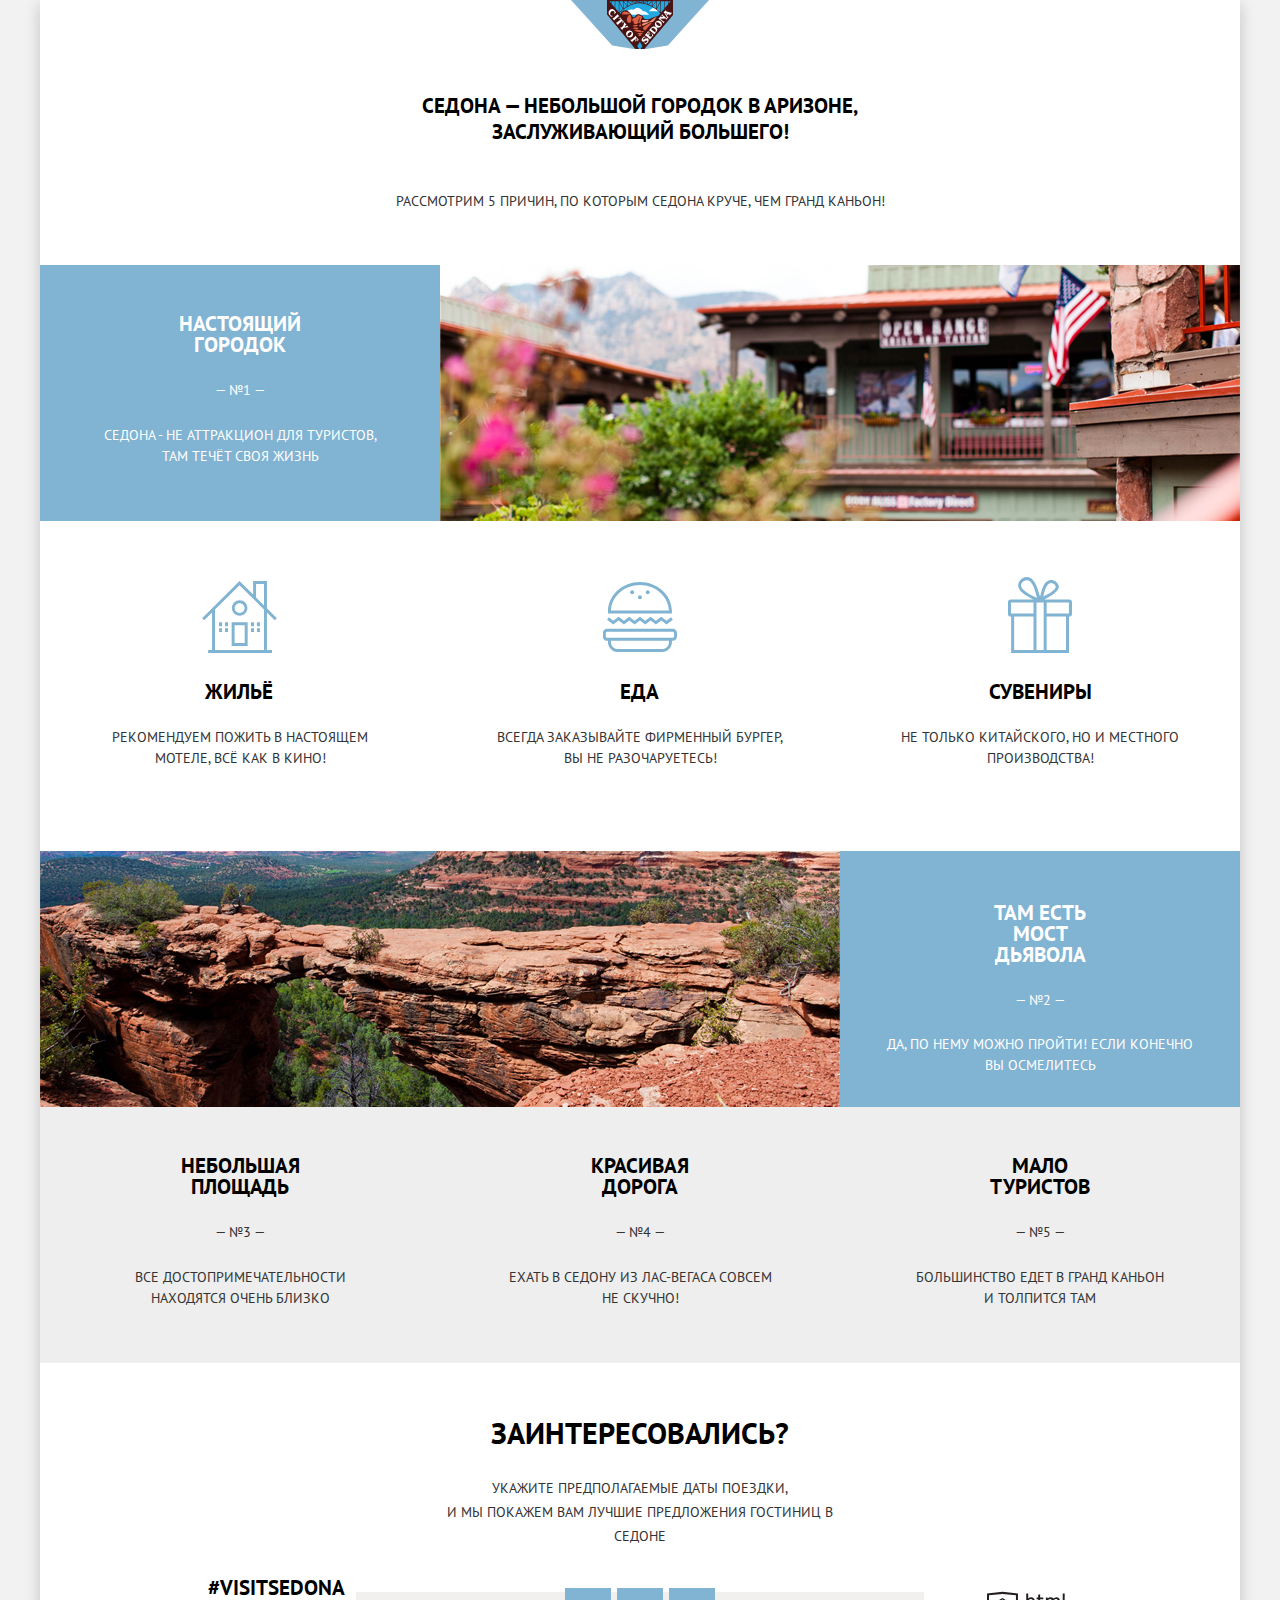
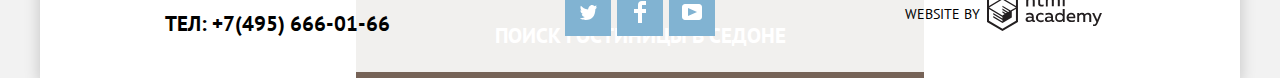
<file: index.html>
<!DOCTYPE html>
<html class="page" lang="ru">
  <head>
    <meta charset="utf-8" />
    <title>Sedona</title>
    <link
      href="https://fonts.googleapis.com/css2?family=PT+Sans:wght@400;700&display=swap"
      rel="stylesheet"
    />
    <link rel="stylesheet" href="css/normalize.css" />
    <link rel="stylesheet" href="css/style.css" />
  </head>
  <body class="page-body">
    <!-- Header -->
    <header class="main-header">
      <nav class="main-navigation">
        <ul class="site-navigation">
          <li>
            <a href="#" aria-label="Переход в раздел">ИНФОРМАЦИЯ</a>
          </li>
          <li>
            <a href="#" aria-label="Переход в раздел">ФОТО И ВИДЕО</a>
          </li>
          <li>
            <a href="#" aria-label="Переход в раздел">КАРТА ШТАТА</a>
          </li>
          <li>
            <a href="hotels.html" aria-label="Переход в раздел>">ГОСТИНИЦЫ</a>
          </li>
        </ul>
        <a class="main-header-logo" href="index.html" aria-label="Переход"
          >На главную страницу<img
            src="img/logo-sedona.svg"
            width="138"
            height="70"
            alt="Logo City of Sedona"
        /></a>
      </nav>
    </header>
    <!-- Main -->
    <main>
      <h1 class="visually-hidden">Sedona</h1>
      <section class="main-caption">
        <h2>Седона — небольшой городок в Аризоне, заслуживающий большего!</h2>
        <p>Рассмотрим 5 причин, по которым Седона круче, чем гранд каньон!</p>
      </section>
      <section class="first-description">
        <div class="first-side-description">
          <h3>НАСТОЯЩИЙ ГОРОДОК</h3>
          <span>— №1 —</span>
          <p>Седона - не аттракцион для туристов, там течёт своя жизнь</p>
        </div>
        <div>
          <img
            src="img/image1.jpg"
            width="800"
            height="256"
            alt="Изображение фасада дома с кустарниками во дворе"
          />
        </div>
      </section>
      <ul class="benefits-list">
        <li class="benefits-item">
          <h4 class="stay">Жильё</h4>
          <p class="pstay">
            Рекомендуем пожить в настоящем мотеле, всё как в кино!
          </p>
        </li>
        <li class="benefits-item">
          <h4 class="eat">Еда</h4>
          <p class="peat">
            Всегда заказывайте фирменный бургер, вы не разочаруетесь!
          </p>
        </li>
        <li class="benefits-item">
          <h4 class="merch">Сувениры</h4>
          <p class="pmerch">
            Не только китайского, но и местного производства!
          </p>
        </li>
      </ul>
      <section class="second-description">
        <div>
          <img
            src="img/image2.jpg"
            width="800"
            height="256"
            alt="Изображение скал и долины"
          />
        </div>
        <div class="second-side-description">
          <h3>Там есть Мост дьявола</h3>
          <span>— №2 —</span>
          <p>Да, по нему можно пройти! Если конечно вы осмелитесь</p>
        </div>
      </section>
      <section class="main-description">
        <div class="main-description-item">
          <h3>Небольшая площадь</h3>
          <span>— №3 —</span>
          <p>все достопримечательности находятся очень близко</p>
        </div>
        <div class="main-description-item">
          <h3>Красивая дорога</h3>
          <span>— №4 —</span>
          <p>ехать в седону из лас-вегаса совсем не скучно!</p>
        </div>
        <div class="main-description-item">
          <h3>Мало туристов</h3>
          <span>— №5 —</span>
          <p class="item-p">большинство едет в гранд каньон и толпится там</p>
        </div>
      </section>
      <section class="targetmap">
        <h2 class="visually-hidden">Раздел с поиском гостиницы</h2>
        <section class="target">
          <h2 class="visually-hidden">Раздел с вопросом</h2>
          <p class="question">Заинтересовались?</p>
          <p>
            Укажите предполагаемые даты поездки,<br />
            и мы покажем вам лучшие предложения гостиниц в седоне
          </p>
          <section class="search">
            <h2 class="visually-hidden">Раздел с формой поиска</h2>
            <button class="search-caption">ПОИСК ГОСТИНИЦЫ В СЕДОНЕ</button>
            <div class="search-body search-body-hide">
              <form
                class="search-form"
                action="https://echo.htmlacademy.ru"
                method="post"
              >
                <p>
                  <label class="label-date-in" for="label-date-in"
                    >Дата заезда:
                    <input
                      class="search-date-in"
                      type="text"
                      name="date-in"
                      id="label-date-in"
                      placeholder="24 апреля 2017"
                      required
                    /><a href="" class="calendar-link-in" aria-label="Кнопка"
                      >открыть календарь заезда<svg
                        xmlns="http://www.w3.org/2000/svg"
                        width="21"
                        height="22"
                        viewBox="0 0 21 22"
                      >
                        <path
                          d="M19.251 2.025h-2.845V.648c0-.381-.294-.689-.656-.689-.363 0-.656.308-.656.689v1.377h-3.938V.648c0-.381-.294-.689-.655-.689-.363 0-.657.308-.657.689v1.377H5.906V.648c0-.381-.294-.689-.656-.689-.363 0-.657.308-.657.689v1.377H1.75C.784 2.025 0 2.847 0 3.862v16.302C0 21.179.784 22 1.75 22h17.501c.966 0 1.749-.821 1.749-1.836V3.862c0-1.015-.783-1.837-1.749-1.837zm.437 18.139a.448.448 0 0 1-.437.459H1.75a.45.45 0 0 1-.438-.459V3.862a.45.45 0 0 1 .438-.459h2.844v1.378c0 .381.294.689.657.689.362 0 .656-.308.656-.689V3.403h3.938v1.378c0 .381.294.689.657.689.361 0 .655-.308.655-.689V3.403h3.938v1.378c0 .381.293.689.656.689.362 0 .656-.308.656-.689V3.403h2.845c.241 0 .437.206.437.459v16.302z"
                          fill="#A9A9A9"
                        />
                        <path
                          d="M4.594 8.225h2.625v2.066H4.594zM4.594 11.668h2.625v2.067H4.594zM4.594 15.112h2.625v2.066H4.594zM9.188 15.112h2.625v2.066H9.188zM9.188 11.668h2.625v2.067H9.188zM9.188 8.225h2.625v2.066H9.188zM13.781 15.112h2.625v2.066h-2.625zM13.781 11.668h2.625v2.067h-2.625zM13.781 8.225h2.625v2.066h-2.625z"
                          fill="#A9A9A9"
                        /></svg
                    ></a>
                  </label>
                </p>
                <p>
                  <label class="label-date-out" for="label-date-out"
                    >Дата выезда:
                    <input
                      class="search-date-out"
                      type="text"
                      name="date-out"
                      id="label-date-out"
                      placeholder="4 июля 2017"
                      required /><a
                      href=""
                      class="calendar-link-out"
                      aria-label="Кнопка"
                      >открыть календарь выезда<svg
                        xmlns="http://www.w3.org/2000/svg"
                        width="21"
                        height="22"
                        viewBox="0 0 21 22"
                      >
                        <path
                          d="M19.251 2.025h-2.845V.648c0-.381-.294-.689-.656-.689-.363 0-.656.308-.656.689v1.377h-3.938V.648c0-.381-.294-.689-.655-.689-.363 0-.657.308-.657.689v1.377H5.906V.648c0-.381-.294-.689-.656-.689-.363 0-.657.308-.657.689v1.377H1.75C.784 2.025 0 2.847 0 3.862v16.302C0 21.179.784 22 1.75 22h17.501c.966 0 1.749-.821 1.749-1.836V3.862c0-1.015-.783-1.837-1.749-1.837zm.437 18.139a.448.448 0 0 1-.437.459H1.75a.45.45 0 0 1-.438-.459V3.862a.45.45 0 0 1 .438-.459h2.844v1.378c0 .381.294.689.657.689.362 0 .656-.308.656-.689V3.403h3.938v1.378c0 .381.294.689.657.689.361 0 .655-.308.655-.689V3.403h3.938v1.378c0 .381.293.689.656.689.362 0 .656-.308.656-.689V3.403h2.845c.241 0 .437.206.437.459v16.302z"
                          fill="#A9A9A9"
                        />
                        <path
                          d="M4.594 8.225h2.625v2.066H4.594zM4.594 11.668h2.625v2.067H4.594zM4.594 15.112h2.625v2.066H4.594zM9.188 15.112h2.625v2.066H9.188zM9.188 11.668h2.625v2.067H9.188zM9.188 8.225h2.625v2.066H9.188zM13.781 15.112h2.625v2.066h-2.625zM13.781 11.668h2.625v2.067h-2.625zM13.781 8.225h2.625v2.066h-2.625z"
                          fill="#A9A9A9"
                        /></svg></a
                  ></label>
                </p>
                <button class="label-button adults-minus" aria-label="Кнопка">
                  Взрослые минус<svg
                    class="svg-minus"
                    width="12"
                    height="3"
                    viewBox="0 0 12 3"
                    fill="none"
                    xmlns="http://www.w3.org/2000/svg"
                  >
                    <rect width="12" height="3" fill="#A9A9A9" />
                  </svg>
                </button>
                <button class="label-button adults-plus" aria-label="Кнопка">
                  Взрослые плюс
                  <svg
                    class="svg-plus"
                    width="11"
                    height="11"
                    viewBox="0 0 11 11"
                    fill="none"
                    xmlns="http://www.w3.org/2000/svg"
                  >
                    <path
                      fill-rule="evenodd"
                      clip-rule="evenodd"
                      d="M4.23086 6.76932V11H6.76932V6.76932H11V4.23086H6.76932V0H4.23085V4.23086H0V6.76932H4.23086Z"
                      fill="#A9A9A9"
                    />
                  </svg>
                </button>
                <p class="search-adults-children">
                  <label class="label-adults">
                    Взрослые:

                    <input
                      class="label-adults--number"
                      type="number"
                      name="adults"
                      min="1"
                      value="2"
                    />
                  </label>
                  <label class="label-children"
                    >Дети:
                    <input
                      class="label-children--number"
                      type="number"
                      name="children"
                      min="0"
                      value="0"
                    />
                  </label>
                </p>
                <button class="label-button children-minus" aria-label="Кнопка">
                  Дети плюс
                  <svg
                    class="svg-minus"
                    width="12"
                    height="3"
                    viewBox="0 0 12 3"
                    fill="none"
                    xmlns="http://www.w3.org/2000/svg"
                  >
                    <rect width="12" height="3" fill="#A9A9A9" />
                  </svg>
                </button>
                <button class="label-button children-plus" aria-label="Кнопка">
                  Дети плюс
                  <svg
                    class="svg-plus"
                    width="11"
                    height="11"
                    viewBox="0 0 11 11"
                    fill="none"
                    xmlns="http://www.w3.org/2000/svg"
                  >
                    <path
                      fill-rule="evenodd"
                      clip-rule="evenodd"
                      d="M4.23086 6.76932V11H6.76932V6.76932H11V4.23086H6.76932V0H4.23085V4.23086H0V6.76932H4.23086Z"
                      fill="#A9A9A9"
                    />
                  </svg>
                </button>
                <button class="button" type="submit" aria-label="Кнопка">
                  Найти
                </button>
              </form>
            </div>
          </section>
        </section>
        <section class="map">
          <h2 class="visually-hidden">Раздел с картой</h2>
        </section>
      </section>
    </main>
    <!-- Footer -->
    <footer class="main-footer">
      <div class="main-footer-left">
        <a class="visit" href="#" aria-label="Переход">#visitSEDONA</a>
        <p>
          ТЕЛ:
          <a href="tel:+74956660166" aria-label="Телефон для связи"
            >+7(495) 666-01-66</a
          >
        </p>
      </div>
      <div class="footer-social">
        <a class="footer-social-item soc-icon-tw" href="#">Twitter</a
        ><a class="footer-social-item soc-icon-fb" href="#">FaceBook</a
        ><a class="footer-social-item soc-icon-yt" href="#">YouTube</a>
      </div>
      <div class="main-footer-right">
        <span>Website by</span
        ><a
          class="logohtml"
          href="https://htmlacademy.ru/intensive/htmlcss"
          aria-label="Переход на страницу "
          >HTML Academy intensive htmlcss<svg
            width="115"
            height="41"
            id="Layer_1"
            data-name="Layer 1"
            xmlns="http://www.w3.org/2000/svg"
            viewBox="0 0 108.08 36.85"
          >
            <title>logo-htmlacademy-small1</title>
            <path
              d="M44.61,26.88a2,2,0,0,0,.55-0.1v1.33a3.25,3.25,0,0,1-1.18.21,1.67,1.67,0,0,1-1.67-1,4.84,4.84,0,0,1-3.14,1.08c-1.51,0-2.91-.83-2.91-2.55,0-2.13,2-2.79,3.71-2.79a11.08,11.08,0,0,1,2.17.25v-0.3c0-1-.76-1.77-2.19-1.77a7.42,7.42,0,0,0-3,.64v-1.7a10.21,10.21,0,0,1,3.19-.55c2.36,0,3.81,1.12,3.81,3.65v3a0.54,0.54,0,0,0,.49.59h0.17Zm-6.44-1.13A1.35,1.35,0,0,0,39.63,27h0.11a3.39,3.39,0,0,0,2.41-1V24.58a9.72,9.72,0,0,0-1.81-.21c-1,0-2.16.33-2.16,1.38h0Zm12.36-6.11a5,5,0,0,1,2.57.64V22a4.08,4.08,0,0,0-2.3-.7,2.75,2.75,0,1,0,0,5.49,5,5,0,0,0,2.43-.64v1.71a6.27,6.27,0,0,1-2.76.57A4.21,4.21,0,0,1,46,24.51q0-.21,0-0.41a4.32,4.32,0,0,1,4.18-4.46h0.38Zm12.17,7.24a2,2,0,0,0,.55-0.1v1.33a3.25,3.25,0,0,1-1.18.21,1.67,1.67,0,0,1-1.67-1,4.84,4.84,0,0,1-3.14,1.08c-1.51,0-2.91-.83-2.91-2.55,0-2.13,2-2.79,3.71-2.79a11.08,11.08,0,0,1,2.17.25v-0.3c0-1-.76-1.77-2.19-1.77a7.42,7.42,0,0,0-3,.64v-1.7a10.21,10.21,0,0,1,3.19-.55c2.36,0,3.81,1.12,3.81,3.65v3a0.54,0.54,0,0,0,.49.59h0.17Zm-6.44-1.13A1.35,1.35,0,0,0,57.73,27h0.11a3.39,3.39,0,0,0,2.41-1V24.58a9.72,9.72,0,0,0-1.81-.21c-1.06,0-2.16.33-2.16,1.38h0ZM73,16V28.2H71.35V26.88a3.88,3.88,0,0,1-3.19,1.54,4.4,4.4,0,0,1,0-8.78,3.81,3.81,0,0,1,3,1.3V16H73Zm-4.53,5.22a2.76,2.76,0,1,0,0,5.52A2.86,2.86,0,0,0,71.15,25V23A2.91,2.91,0,0,0,68.49,21.27ZM79,19.64c3.31,0,4.46,2.68,3.92,5.09H76.7c0.21,1.5,1.67,2.11,3.19,2.11a6.11,6.11,0,0,0,2.64-.59v1.6a7.14,7.14,0,0,1-3,.57C77,28.42,74.78,27,74.78,24a4.18,4.18,0,0,1,4-4.39H79Zm0.09,1.54a2.28,2.28,0,0,0-2.44,2.1v0.06H81.3A2,2,0,0,0,79.13,21.18Zm5.73,7V19.87h1.65v1a3.81,3.81,0,0,1,2.78-1.27A2.86,2.86,0,0,1,91.89,21a4.12,4.12,0,0,1,2.91-1.33A3.06,3.06,0,0,1,98,23V28.2h-1.9V23.05a1.59,1.59,0,0,0-1.42-1.75H94.42a2.8,2.8,0,0,0-2.07,1.12V28.2h-1.9V23.05A1.59,1.59,0,0,0,89,21.31H88.8a3,3,0,0,0-2.21,1.29v5.63H84.86Zm21.31-8.33h1.9l-3.91,9.46c-0.9,2.17-2.09,2.86-3.35,2.86a4.76,4.76,0,0,1-1.1-.14V30.46a2.86,2.86,0,0,0,.85.12c0.9,0,1.58-.64,2.07-1.9l0.17-.42-4-8.4h2l2.86,6.29ZM38.73,1.46V6.22a3.81,3.81,0,0,1,2.7-1.14,3.25,3.25,0,0,1,3.44,3.4v5.15H43V8.72a1.81,1.81,0,0,0-1.61-2h-0.3a2.93,2.93,0,0,0-2.32,1.39v5.52h-1.9V1.46h1.9ZM49.94,2.31v3h3V6.91h-3v3.81c0,1.1.5,1.46,1.58,1.46a4.49,4.49,0,0,0,1.69-.33v1.6A6.8,6.8,0,0,1,51,13.8a2.55,2.55,0,0,1-2.86-2.74V6.89H46.58V5.26h1.5V2.74Zm5.4,11.31V5.28H57v1A3.81,3.81,0,0,1,59.77,5a2.86,2.86,0,0,1,2.6,1.33A4.12,4.12,0,0,1,65.28,5,3.06,3.06,0,0,1,68.44,8.4v5.21h-1.9V8.46a1.59,1.59,0,0,0-1.42-1.75H64.89a2.8,2.8,0,0,0-2.07,1.12v5.78h-1.9V8.46A1.59,1.59,0,0,0,59.5,6.71H59.27A3,3,0,0,0,57.06,8v5.63H55.34ZM71.17,1.45H73V13.6H71.17V1.45ZM14.71,0H14.55L0,1.54V28.21l14.55,8.66,14.55-8.66V1.54Zm12.5,27.1L14.55,34.64,1.9,27.12V16.18l12.59,7.5V25L5.86,19.9v1.31l8.68,5.21v1.39L5.87,22.65V24l8.68,5.21,8.75-5.24V18.31L27.2,16V27.12Zm0-12.53-3.48,2-1.6,1L14.51,13v1.31L21,18.23H21l-0.14.09-1,.54-5.37-3.2V17l4.24,2.52-1,.67-3.2-1.9v1.31l2.1,1.24L14.5,22.1,2,14.65,14.51,7.11Zm0-1.32L14.49,5.76,1.91,13.25v-10L14.56,1.92,27.21,3.25v10h0Z"
              transform="translate(0 -0.02)"
              fill="#231f20"
            /></svg
        ></a>
      </div>
    </footer>
    <script src="js/script.js"></script>
  </body>
</html>
</file>
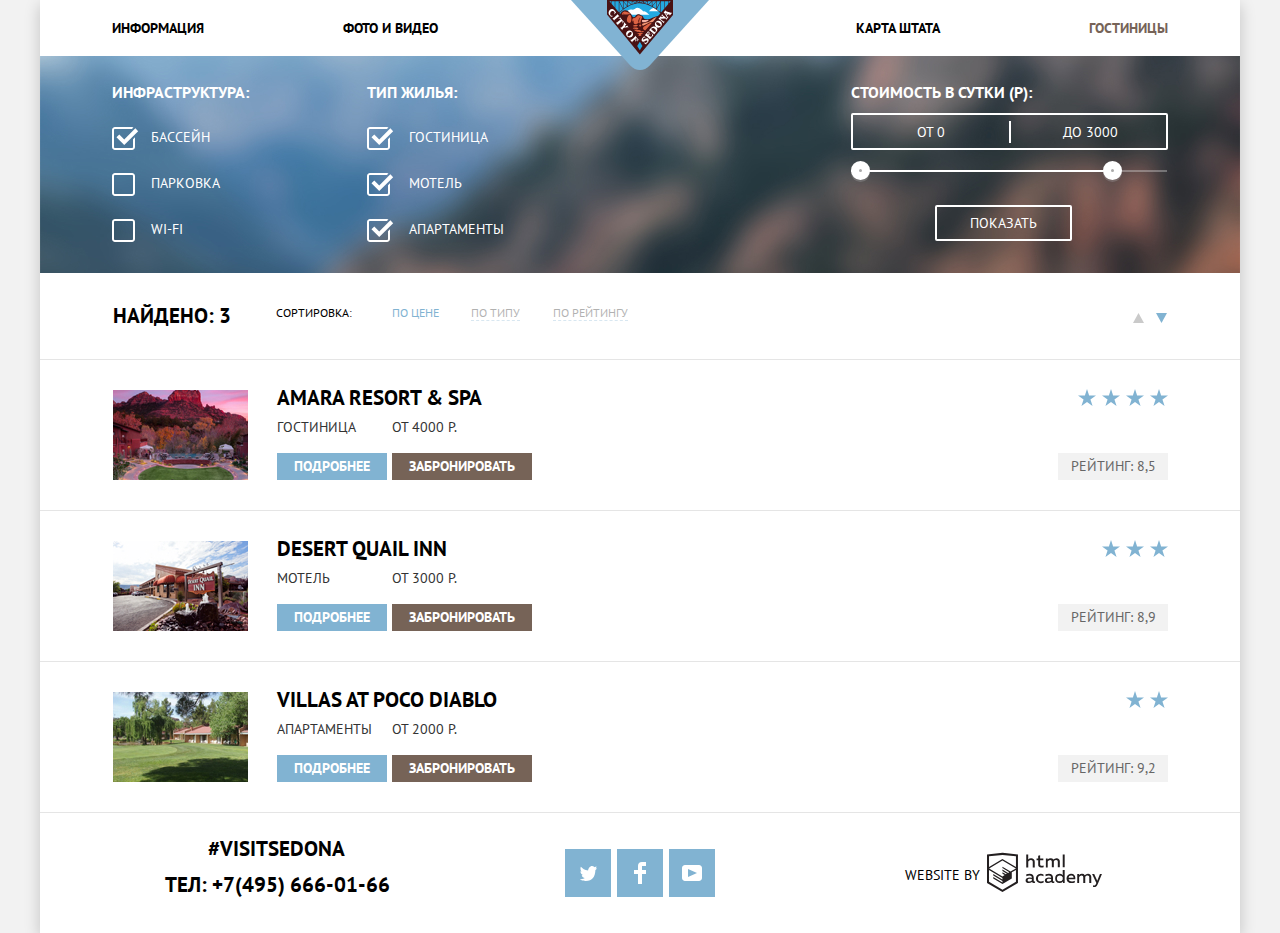
<file: hotels.html>
<!DOCTYPE html>
<html class="page" lang="ru">
  <head>
    <meta charset="UTF-8" />
    <meta name="viewport" content="width=device-width, initial-scale=1.0" />
    <title>Гостиницы</title>
    <link
      href="https://fonts.googleapis.com/css2?family=PT+Sans:wght@400;700&display=swap"
      rel="stylesheet"
    />
    <link rel="stylesheet" href="css/normalize.css" />
    <link rel="stylesheet" href="css/minstyle.css" />
  </head>
  <body class="page-body">
    <!-- Header -->
    <header class="main-header">
      <nav class="main-navigation">
        <ul class="site-navigation">
          <li>
            <a href="#" aria-label="Переход в раздел">ИНФОРМАЦИЯ</a>
          </li>
          <li>
            <a href="#" aria-label="Переход в раздел">ФОТО И ВИДЕО</a>
          </li>
          <li>
            <a href="#" aria-label="Переход в раздел">КАРТА ШТАТА</a>
          </li>
          <li>
            <a class="active" href="hotels.html" aria-label="Переход в раздел>"
              >ГОСТИНИЦЫ</a
            >
          </li>
        </ul>
        <a class="main-header-logo" href="index.html" aria-label="Переход"
          >На главную страницу<img
            src="img/logo-sedona.svg"
            width="138"
            height="70"
            alt="Logo City of Sedona"
        /></a>
      </nav>
    </header>
    <!-- Main -->
    <main>
      <section class="filters">
        <h2 class="visually-hidden">Раздел с поиском гостиницы</h2>
        <form class="filter" action="https://echo.htmlacademy.ru" method="get">
          <fieldset>
            <legend>Инфраструктура:</legend>
            <p>
              <label class="check"
                ><input
                  class="filter-input-checkbox visually-hidden"
                  type="checkbox"
                  name="pool"
                  checked
                /><span class="check__box"></span>бассейн</label
              >
            </p>
            <p>
              <label class="check"
                ><input
                  class="filter-input-checkbox visually-hidden"
                  type="checkbox"
                  name="parking"
                /><span class="check__box"></span>парковка</label
              >
            </p>

            <p>
              <label class="check"
                ><input
                  class="filter-input-checkbox visually-hidden"
                  type="checkbox"
                  name="wifi"
                /><span class="check__box"></span>wi-fi</label
              >
            </p>
          </fieldset>
          <fieldset>
            <legend>Тип жилья:</legend>
            <p>
              <label class="check-house-type"
                ><input
                  class="filter-input-checkbox visually-hidden"
                  type="checkbox"
                  name="hotel"
                  checked
                /><span class="check__box check__box-ml"></span>гостиница</label
              >
            </p>

            <p>
              <label class="check-house-type"
                ><input
                  class="filter-input-checkbox visually-hidden"
                  type="checkbox"
                  name="motel"
                  checked
                /><span class="check__box check__box-ml"></span>мотель</label
              >
            </p>

            <p>
              <label class="check-house-type"
                ><input
                  class="filter-input-checkbox visually-hidden"
                  type="checkbox"
                  name="apartment"
                  checked
                /><span class="check__box check__box-ml"></span
                >апартаменты</label
              >
            </p>
          </fieldset>
          <fieldset>
            <legend class="priceperday">Стоимость в сутки (Р):</legend>
            <div class="priceperday-inputbox">
              <span>от</span>
              <label for="label-startprice"></label>
              <input
                id="label-startprice"
                type="number"
                name="startprice"
                aria-label="Поле ввода начальной цены"
                placeholder="от"
                value="0"
              />
              <span>до</span>
              <label for="label-endprice"></label>
              <input
                id="label-endprice"
                type="number"
                name="endprice"
                aria-label="Поле ввода конечной цены"
                placeholder="до"
                value="3000"
              />
            </div>
            <div class="range-filter">
              <div class="range-controls">
                <div class="scale">
                  <div class="bar"></div>
                </div>
                <div class="toggle toggle-min" tabindex="0"></div>
                <div class="toggle toggle-max" tabindex="0"></div>
              </div>
            </div>
            <button
              class="filter-button"
              type="submit"
              aria-label="Кнопка результат поиска"
            >
              Показать
            </button>
          </fieldset>
        </form>
      </section>
      <section class="filters-caption">
        <h2>НАЙДЕНО: 3</h2>
        <ul>
          <li class="filter-caption-title">Сортировка:</li>
          <li class="filters-caption-price">
            <a class="filters-active" href="#" aria-label="Изменить сортировку"
              >По цене</a
            >
          </li>
          <li class="filters-caption-type">
            <a href="#" aria-label="Изменить сортировку">По типу</a>
          </li>
          <li class="filters-caption-rating">
            <a href="#" aria-label="Изменить сортировку">По рейтингу</a>
          </li>
        </ul>
        <!-- Кнопки сортировки вверх/вниз -->
        <div>
          <a class="icon-up" href="#"
            >Изменить сортировку сверху вниз<svg
              xmlns="http://www.w3.org/2000/svg"
              width="11"
              height="10"
              viewBox="0 0 11 10"
            >
              <path fill="#231F20" d="M5.5 0L0 10h11z" /></svg
          ></a>
          <a class="icon-down" href="#"
            ><svg
              xmlns="http://www.w3.org/2000/svg"
              width="11"
              height="10"
              viewBox="0 0 11 10"
            >
              <path
                class="filter-icon-active"
                fill="#231F20"
                d="M5.5 10L0 0h11"
              /></svg
            >Изменить сортировку снизу вверх</a
          >
        </div>
      </section>
      <section class="filters-result">
        <h2 class="visually-hidden">Гостиница первая</h2>
        <img
          src="img/layer22.jpg"
          width="135"
          height="90"
          alt="Amara Resort and Spa"
        />
        <div class="filter-result-content">
          <a href="#" class="hotel-name">Amara Resort & Spa</a>
          <p>Гостиница</p>
          <p>От 4000 Р.</p>
          <a class="button-more" href="#" aria-label="Кнопка">Подробнее</a>
          <a class="button-reserve" href="#" aria-label="Кнопка"
            >Забронировать</a
          >
        </div>

        <!-- Блок со звездами и рейтингом -->
        <div class="hotel-stars">
          <span class="stars"
            ><img src="img/star.svg" width="18" height="17" alt="Звезда" /><img
              src="img/star.svg"
              width="18"
              height="17"
              alt="Звезда" /><img
              src="img/star.svg"
              width="18"
              height="17"
              alt="Звезда" /><img
              src="img/star.svg"
              width="18"
              height="17"
              alt="Звезда"
          /></span>
          <span class="hotel-rating">Рейтинг: 8,5</span>
        </div>
      </section>
      <section class="filters-result">
        <h2 class="visually-hidden">Гостиница вторая</h2>
        <img
          src="img/layer11.jpg"
          width="135"
          height="90"
          alt="Desert Quail Inn"
        />
        <div class="filter-result-content">
          <a href="#" class="hotel-name">Desert Quail Inn</a>
          <p>Мотель</p>
          <p>От 3000 Р.</p>
          <a class="button-more" href="#" aria-label="Кнопка">Подробнее</a>
          <a class="button-reserve" href="#" aria-label="Кнопка"
            >Забронировать</a
          >
        </div>

        <!-- Блок со звездами и рейтингом -->
        <div class="hotel-stars">
          <span class="stars"
            ><img src="img/star.svg" width="18" height="17" alt="Звезда" /><img
              src="img/star.svg"
              width="18"
              height="17"
              alt="Звезда" /><img
              src="img/star.svg"
              width="18"
              height="17"
              alt="Звезда"
          /></span>
          <span class="hotel-rating">Рейтинг: 8,9</span>
        </div>
      </section>
      <section class="filters-result">
        <h2 class="visually-hidden">Гостиница третья</h2>
        <img
          src="img/rectangle33.jpg"
          width="135"
          height="90"
          alt="Villas at Poco Diablo"
        />
        <div class="filter-result-content">
          <a href="#" class="hotel-name">Villas at Poco Diablo</a>
          <p>Апартаменты</p>
          <p>От 2000 Р.</p>
          <a class="button-more" href="#" aria-label="Кнопка">Подробнее</a>
          <a class="button-reserve" href="#" aria-label="Кнопка"
            >Забронировать</a
          >
        </div>

        <!-- Блок со звездами и рейтингом -->
        <div class="hotel-stars">
          <span class="stars"
            ><img src="img/star.svg" width="18" height="17" alt="Звезда" /><img
              src="img/star.svg"
              width="18"
              height="17"
              alt="Звезда"
          /></span>
          <span class="hotel-rating">Рейтинг: 9,2</span>
        </div>
      </section>
    </main>
    <!-- Footer -->
    <footer class="main-footer main-footer--mt0">
      <div class="main-footer-left">
        <a class="visit" href="#" aria-label="Переход">#visitSEDONA</a>
        <p>
          ТЕЛ:
          <a href="tel:+74956660166" aria-label="Телефон для связи"
            >+7(495) 666-01-66</a
          >
        </p>
      </div>
      <div class="footer-social">
        <a class="footer-social-item soc-icon-tw" href="#">Twitter</a
        ><a class="footer-social-item soc-icon-fb" href="#">FaceBook</a
        ><a class="footer-social-item soc-icon-yt" href="#">YouTube</a>
      </div>
      <div class="main-footer-right">
        <span>Website by</span
        ><a
          class="logohtml"
          href="https://htmlacademy.ru/intensive/htmlcss"
          aria-label="Переход на страницу "
          >HTML Academy intensive htmlcss<svg
            width="115"
            height="41"
            id="Layer_1"
            data-name="Layer 1"
            xmlns="http://www.w3.org/2000/svg"
            viewBox="0 0 108.08 36.85"
          >
            <title>logo-htmlacademy-small1</title>
            <path
              d="M44.61,26.88a2,2,0,0,0,.55-0.1v1.33a3.25,3.25,0,0,1-1.18.21,1.67,1.67,0,0,1-1.67-1,4.84,4.84,0,0,1-3.14,1.08c-1.51,0-2.91-.83-2.91-2.55,0-2.13,2-2.79,3.71-2.79a11.08,11.08,0,0,1,2.17.25v-0.3c0-1-.76-1.77-2.19-1.77a7.42,7.42,0,0,0-3,.64v-1.7a10.21,10.21,0,0,1,3.19-.55c2.36,0,3.81,1.12,3.81,3.65v3a0.54,0.54,0,0,0,.49.59h0.17Zm-6.44-1.13A1.35,1.35,0,0,0,39.63,27h0.11a3.39,3.39,0,0,0,2.41-1V24.58a9.72,9.72,0,0,0-1.81-.21c-1,0-2.16.33-2.16,1.38h0Zm12.36-6.11a5,5,0,0,1,2.57.64V22a4.08,4.08,0,0,0-2.3-.7,2.75,2.75,0,1,0,0,5.49,5,5,0,0,0,2.43-.64v1.71a6.27,6.27,0,0,1-2.76.57A4.21,4.21,0,0,1,46,24.51q0-.21,0-0.41a4.32,4.32,0,0,1,4.18-4.46h0.38Zm12.17,7.24a2,2,0,0,0,.55-0.1v1.33a3.25,3.25,0,0,1-1.18.21,1.67,1.67,0,0,1-1.67-1,4.84,4.84,0,0,1-3.14,1.08c-1.51,0-2.91-.83-2.91-2.55,0-2.13,2-2.79,3.71-2.79a11.08,11.08,0,0,1,2.17.25v-0.3c0-1-.76-1.77-2.19-1.77a7.42,7.42,0,0,0-3,.64v-1.7a10.21,10.21,0,0,1,3.19-.55c2.36,0,3.81,1.12,3.81,3.65v3a0.54,0.54,0,0,0,.49.59h0.17Zm-6.44-1.13A1.35,1.35,0,0,0,57.73,27h0.11a3.39,3.39,0,0,0,2.41-1V24.58a9.72,9.72,0,0,0-1.81-.21c-1.06,0-2.16.33-2.16,1.38h0ZM73,16V28.2H71.35V26.88a3.88,3.88,0,0,1-3.19,1.54,4.4,4.4,0,0,1,0-8.78,3.81,3.81,0,0,1,3,1.3V16H73Zm-4.53,5.22a2.76,2.76,0,1,0,0,5.52A2.86,2.86,0,0,0,71.15,25V23A2.91,2.91,0,0,0,68.49,21.27ZM79,19.64c3.31,0,4.46,2.68,3.92,5.09H76.7c0.21,1.5,1.67,2.11,3.19,2.11a6.11,6.11,0,0,0,2.64-.59v1.6a7.14,7.14,0,0,1-3,.57C77,28.42,74.78,27,74.78,24a4.18,4.18,0,0,1,4-4.39H79Zm0.09,1.54a2.28,2.28,0,0,0-2.44,2.1v0.06H81.3A2,2,0,0,0,79.13,21.18Zm5.73,7V19.87h1.65v1a3.81,3.81,0,0,1,2.78-1.27A2.86,2.86,0,0,1,91.89,21a4.12,4.12,0,0,1,2.91-1.33A3.06,3.06,0,0,1,98,23V28.2h-1.9V23.05a1.59,1.59,0,0,0-1.42-1.75H94.42a2.8,2.8,0,0,0-2.07,1.12V28.2h-1.9V23.05A1.59,1.59,0,0,0,89,21.31H88.8a3,3,0,0,0-2.21,1.29v5.63H84.86Zm21.31-8.33h1.9l-3.91,9.46c-0.9,2.17-2.09,2.86-3.35,2.86a4.76,4.76,0,0,1-1.1-.14V30.46a2.86,2.86,0,0,0,.85.12c0.9,0,1.58-.64,2.07-1.9l0.17-.42-4-8.4h2l2.86,6.29ZM38.73,1.46V6.22a3.81,3.81,0,0,1,2.7-1.14,3.25,3.25,0,0,1,3.44,3.4v5.15H43V8.72a1.81,1.81,0,0,0-1.61-2h-0.3a2.93,2.93,0,0,0-2.32,1.39v5.52h-1.9V1.46h1.9ZM49.94,2.31v3h3V6.91h-3v3.81c0,1.1.5,1.46,1.58,1.46a4.49,4.49,0,0,0,1.69-.33v1.6A6.8,6.8,0,0,1,51,13.8a2.55,2.55,0,0,1-2.86-2.74V6.89H46.58V5.26h1.5V2.74Zm5.4,11.31V5.28H57v1A3.81,3.81,0,0,1,59.77,5a2.86,2.86,0,0,1,2.6,1.33A4.12,4.12,0,0,1,65.28,5,3.06,3.06,0,0,1,68.44,8.4v5.21h-1.9V8.46a1.59,1.59,0,0,0-1.42-1.75H64.89a2.8,2.8,0,0,0-2.07,1.12v5.78h-1.9V8.46A1.59,1.59,0,0,0,59.5,6.71H59.27A3,3,0,0,0,57.06,8v5.63H55.34ZM71.17,1.45H73V13.6H71.17V1.45ZM14.71,0H14.55L0,1.54V28.21l14.55,8.66,14.55-8.66V1.54Zm12.5,27.1L14.55,34.64,1.9,27.12V16.18l12.59,7.5V25L5.86,19.9v1.31l8.68,5.21v1.39L5.87,22.65V24l8.68,5.21,8.75-5.24V18.31L27.2,16V27.12Zm0-12.53-3.48,2-1.6,1L14.51,13v1.31L21,18.23H21l-0.14.09-1,.54-5.37-3.2V17l4.24,2.52-1,.67-3.2-1.9v1.31l2.1,1.24L14.5,22.1,2,14.65,14.51,7.11Zm0-1.32L14.49,5.76,1.91,13.25v-10L14.56,1.92,27.21,3.25v10h0Z"
              transform="translate(0 -0.02)"
              fill="#231f20"
            /></svg
        ></a>
      </div>
    </footer>
  </body>
</html>
</file>
<file: css/style.css>
:root {
  --basic-white: #ffffff;
  --basic-black: #000000;
  --basic-grey: #eeeeee;
  --basic-darkgrey: #333333;
  --basic-blue: #81b3d2;
  --basic-brown: #766357;
  --basic-bggrey: #f2f2f2;
  --basic-othergrey: #e5e5e5;
  --basic-otherbrown: #666666;
  --basic-greybgsite: #888888;

  --special-filter: #cacaca;
  --special-blue: #669ec0;
  --special-otherblue: #5496bd;
  --special-brown: #604e43;
  --special-otherbrown: #503e33;
  --input-hover: #ebebeb;
  --toogle-grey: #ababab;
  --toogle-boxshadow: rgba(171, 171, 171, 0.3);
  --scale-whiteopacity: rgba(255, 255, 255, 0.3);
  --footer-bg: rgba(255, 255, 255, 0.9);
}

*,
*::before,
*::after {
  box-sizing: border-box;
}

body {
  max-width: 1200px;
  margin: 0 auto;
  padding: 0;
  font-family: "PT Sans", "Arial", sans-serif;
  font-size: 14px;
  line-height: 21px;
  font-weight: normal;
  color: var(--basic-black);
  text-transform: uppercase;
  background-color: var(--greybgsite);
}

a {
  text-decoration: none;
}

img {
  max-width: 100%;
  height: auto;
}

/* Grid */

.page {
  height: 100%;
  background-color: var(--basic-bggrey);
}

.page-body {
  min-height: 100%;
  display: grid;
  grid-template-rows: min-content 1fr min-content;
  align-content: start;
  box-shadow: 0px 5px 15px rgba(0, 1, 1, 0.2);
  background-color: var(--basic-white);
}

.visually-hidden {
  position: absolute;
  width: 1px;
  height: 1px;
  margin: -1px;
  border: 0;
  padding: 0;
  clip: rect(0 0 0 0);
  overflow: hidden;
}

/* Index */

/* Header */

.main-header {
  padding: 0 72px;
  min-height: 56px;
  position: relative;
}

.main-navigation {
  font-weight: bold;
  line-height: 26px;
}

.site-navigation {
  list-style-type: none;
  display: flex;
  justify-content: space-between;
  padding: 0;
  margin: 15px 0;
}

.site-navigation li:first-child {
  min-width: 126px;
}

.site-navigation li:nth-child(2) {
  min-width: 198px;
  margin-right: 200px;
  text-align: right;
}

.site-navigation li:nth-child(3) {
  min-width: 199px;
  margin-left: 200px;
  padding-left: 16px;
}

.site-navigation li:last-child {
  min-width: 127px;
  text-align: right;
}

.site-navigation .active {
  color: var(--basic-brown);
}

.site-navigation a {
  color: var(--basic-black);
}

.site-navigation a:hover {
  color: var(--basic-blue);
}

.site-navigation a:focus {
  color: var(--basic-black);
  opacity: 0.3;
}

.main-header-logo {
  font-size: 0;
  position: absolute;
  top: 0;
  left: 531px;
  z-index: 2;
}

/* Main */

/* Hero */

.page-main::after {
  content: "";
  background-image: url(../img/backgroundphoto.jpg);
  height: 509px;
  width: 1200px;
  display: inline-block;
  vertical-align: inherit;
  position: absolute;
  top: 0;
  position: absolute;
  top: 56px;
}

.page-main::before {
  content: " ";
  background-image: url(../img/welcome.png);
  background-position: center 76px;
  background-repeat: no-repeat;
  height: 509px;
  width: 1200px;
  display: inline-block;
  vertical-align: inherit;
  z-index: 3;
  position: relative;
}

.main-caption {
  background-image: url(../img/group11.png);
  background-position: top;
  background-repeat: no-repeat;
  background-size: cover;
  min-height: 272px;
  margin-top: -63px;
  position: relative;
  z-index: 4;
}

.main-caption h2 {
  font-weight: bold;
  text-align: center;
  font-size: 21px;
  line-height: 26px;
  margin: 0 auto;
  padding-top: 100px;
  padding-bottom: 29px;
  width: 470px;
}

.main-caption p {
  line-height: 26px;
  text-align: center;
  color: var(--basic-darkgrey);
}

.first-description {
  display: grid;
  grid-template-columns: auto 800px;
  grid-template-rows: 256px;
}

.first-side-description,
.second-side-description {
  background-color: var(--basic-blue);
  text-align: center;
}

.first-side-description h3 {
  color: var(--basic-white);
  font-weight: bold;
  font-size: 21px;
  margin: 0 auto;
  padding: 0;
  margin-top: 48px;
  width: 122px;
}

.first-side-description span {
  color: var(--basic-white);
  margin: 0 auto;
  padding: 0;
  text-align: center;
  margin-top: 25px;
  display: block;
}

.first-side-description p {
  color: var(--basic-white);
  margin: 0 auto;
  padding: 0;
  text-align: center;
  width: 298px;
  margin-top: 24px;
}

.benefits-list {
  list-style-type: none;
  display: flex;
  flex-wrap: wrap;
  margin: 0;
  padding: 0;
  margin-top: 59px;
  margin-bottom: 82px;
}

.benefits-list li:first-child::before {
  content: " ";
  background-image: url(../img/icon-1.svg);
  width: 75px;
  height: 72px;
  display: inline-block;
  vertical-align: inherit;
  position: relative;
  top: 1px;
  left: -1px;
}

.benefits-list li:nth-child(2)::before {
  content: " ";
  background-image: url(../img/icon-3.svg);
  width: 74px;
  height: 70px;
  display: inline-block;
  vertical-align: inherit;
  position: relative;
  top: 2px;
}

.benefits-list li:last-child::before {
  content: " ";
  background-image: url(../img/icon-2.svg);
  background-size: cover;
  width: 64px;
  height: 76px;
  display: inline-block;
  vertical-align: inherit;
  position: relative;
  top: -3px;
}

.benefits-item {
  text-align: center;
  position: relative;
}

.benefits-list li:first-child {
  width: 400px;
}

.benefits-list li:nth-child(2) {
  width: 400px;
}

.benefits-list li:last-child {
  width: 400px;
}

.benefits-item h4 {
  font-weight: bold;
  font-size: 21px;
}

.stay {
  margin: 23px 0;
  margin-right: 2px;
}

.eat {
  margin: 25px 0;
  margin-right: 1px;
}

.merch {
  margin: 19px 0;
  margin-left: 1px;
}

.benefits-item p {
  color: var(--basic-darkgrey);
}

.pstay {
  padding-top: 2px;
  width: 260px;
  margin: 0 auto;
}

.peat {
  margin: 0 auto;
  width: 300px;
}

.pmerch {
  margin: 0 auto;
  width: 300px;
  padding-top: 6px;
}

.second-description {
  display: grid;
  grid-template-columns: 800px auto;
  grid-template-rows: 256px;
}

.second-side-description h3 {
  color: var(--basic-white);
  font-weight: bold;
  font-size: 21px;
  margin: 0 auto;
  padding: 0;
  margin-top: 51px;
  width: 149.5px;
}

.second-side-description span {
  color: var(--basic-white);
  margin: 0 auto;
  padding: 0;
  text-align: center;
  margin-top: 25px;
  display: block;
}

.second-side-description p {
  color: var(--basic-white);
  margin: 0 auto;
  padding: 0;
  text-align: center;
  width: 309px;
  margin-top: 23px;
}

.main-description {
  background-color: var(--basic-grey);
  text-align: center;
  display: flex;
  padding-top: 48px;
  padding-bottom: 54px;
  flex-wrap: wrap;
}

.main-description-item h3 {
  font-weight: bold;
  font-size: 21px;
  margin: 0 auto;
  width: 149.5px;
}

.main-description-item span {
  color: var(--basic-darkgrey);
  text-align: center;
  margin-top: 25px;
  display: block;
}

.main-description-item p {
  color: var(--basic-darkgrey);
  margin: 0 auto;
  text-align: center;
  margin-top: 24px;
  width: 270px;
}

.main-description-item .item-p {
  width: 259px;
}

.main-description div:first-child {
  width: 400px;
}

.main-description div:nth-child(2) {
  width: 400px;
}

.main-description div:last-child {
  width: 400px;
}

.target {
  min-height: 291px;
  width: 435px;
  margin: 0 auto;
  text-align: center;
}

.target .question {
  font-weight: bold;
  font-size: 30px;
  line-height: 24px;
  margin: 0;
  padding-top: 58px;
  padding-bottom: 31px;
}

.target p:nth-child(3) {
  line-height: 24px;
  color: var(--basic-darkgrey);
  margin: 0;
}

.newmap {
  border: none;
}

/* Search */

.targetmap {
  position: relative;
}

.search {
  width: 568px;

  position: relative;
  margin-left: -67px;
  margin-top: 44px;
}

.search-caption {
  background-color: var(--basic-brown);
  font-weight: bold;
  font-size: 21px;
  line-height: 26px;
  color: var(--basic-white);
  margin: 0;
  min-height: 86px;
  min-width: 568px;
  padding-left: 8px;
  padding-top: 2px;
  border: none;
  cursor: pointer;
}

.search-caption:hover {
  background-color: var(--special-brown);
}

.search-caption:active {
  background-color: var(--special-otherbrown);
  color: var(--scale-whiteopacity);
}

.search-body {
  box-shadow: 0px 7px 15px rgba(0, 1, 1, 0.15);
  font-weight: bold;
  line-height: 26px;
  padding: 55px;
  background-color: var(--basic-white);
  width: 568px;
  height: 395px;
  position: absolute;
}

.search-body-show {
  display: block;
  animation: bounce 0.6s;
}

.search-body-hide {
  display: none;
}

.search-error {
  animation: shake 0.6s;
}

@keyframes bounce {
  0% {
    transform: translateY(-100px);
  }

  70% {
    transform: translateY(30px);
  }

  90% {
    transform: translateY(-10px);
  }

  100% {
    transform: translateY(0);
  }
}

@keyframes shake {
  0%,
  100% {
    transform: translateX(0);
  }

  10%,
  30%,
  50%,
  70%,
  90% {
    transform: translateX(-10px);
  }

  20%,
  40%,
  60%,
  80% {
    transform: translateX(10px);
  }
}

.search-body p {
  margin: 0;
  margin-bottom: 29px;
  position: relative;
}

.search-form input[type="text"] {
  font-weight: bold;
  line-height: 26px;
  text-transform: uppercase;
  border: none;
  background-color: var(--basic-bggrey);
  height: 38px;
  padding: 0px 13px 1px;
  padding-right: 39px;
  width: 346px;
}

.search-form input[type="text"]::placeholder {
  color: var(--basic-black);
}

.search-form input[type="text"]:hover {
  background-color: var(--input-hover);
}

.search-form input[type="text"]:focus {
  background-color: var(--basic-white);
  outline: 2px solid var(--basic-othergrey);
}

.label-date-out input {
  margin-left: 16px;
}

.label-date-in input {
  margin-left: 20px;
}

.search-form p:nth-child(3) {
  display: grid;
  grid-template-columns: 1fr 1fr;
}

.search-form input[type="number"] {
  text-align: center;
  font-weight: bold;
  line-height: 26px;
  text-transform: uppercase;
  border: none;
  background-color: var(--basic-bggrey);
  height: 38px;
  padding: 0;
  width: 34px;
  padding-left: 12px;
}

.search-form {
  position: relative;
}

.search-adults-children {
  text-align: start;
}

.label-children {
  margin-left: 90px;
  position: relative;
}

.label-adults {
  position: relative;
}

.label-adults--number {
  margin-left: 77px;
}

.label-children--number {
  margin-left: 64px;
}

.label-button {
  width: 40px;
  height: 38px;
  background-color: var(--basic-bggrey);
  font-size: 0;
  border: none;
  position: absolute;
}

.adults-minus {
  left: 112px;
  z-index: 1;
}

.adults-plus {
  left: 186px;
  z-index: 1;
}

.children-minus {
  right: 128px;
  right: 73px;
  top: 134px;
}

.children-plus {
  right: 0px;
  top: 134px;
}

.svg-minus {
  position: absolute;
  top: 19px;
  left: 13px;
}

.svg-plus {
  position: absolute;
  top: 15px;
  left: 15px;
}

.adults-plus:hover path,
.children-plus:hover path,
.adults-minus:hover rect,
.children-minus:hover rect,
.adults-plus:focus path,
.children-plus:focus path,
.adults-minus:focus rect,
.children-minus:focus rect {
  fill: var(--basic-black);
}

.adults-plus:active path,
.children-plus:active path,
.adults-minus:active rect,
.children-minus:active rect {
  fill: var(--basic-blue);
}

.calendar-link-in,
.calendar-link-out {
  font-size: 0;
  height: 22px;
  position: absolute;
  top: 8px;
  right: 9px;
}

.calendar-link-in:hover path,
.calendar-link-in:focus path,
.calendar-link-out:hover path,
.calendar-link-out:focus path {
  fill: var(--basic-black);
}

.calendar-link-in:active path,
.calendar-link-out:active path {
  fill: var(--basic-blue);
}

.button {
  font-weight: bold;
  font-size: 21px;
  line-height: 26px;
  color: var(--basic-white);
  background-color: var(--basic-blue);
  border: none;
  text-transform: uppercase;
  height: 58px;
  width: 100%;
  padding: 0;
  margin-top: 26px;
}

.button:hover {
  background-color: var(--special-blue);
}

.button:active {
  background-color: var(--special-otherblue);
  color: var(--scale-whiteopacity);
}

/* Footer */

.main-footer {
  background-color: var(--footer-bg);
  display: grid;
  grid-template-columns: 1fr 1fr 1fr;
  height: 120px;
  margin-top: -126px;
  z-index: 1;
}

.main-footer-left {
  font-weight: bold;
  font-size: 21px;
  line-height: 26px;
  width: 251px;
  margin-left: 125px;
  padding-top: 23px;
}

.main-footer-left p {
  margin: 10px 0;
}

.main-footer-left a {
  color: var(--basic-black);
}

.visit {
  padding-left: 43px;
}

.main-footer-left a:hover {
  color: var(--special-blue);
}

.main-footer-left a:active {
  color: var(--basic-black);
  opacity: 0.3;
}

.footer-social {
  justify-self: center;
  padding-top: 36px;
  display: grid;
  grid-template-columns: 1fr 1fr 1fr;
  grid-template-rows: min-content;
  column-gap: 6px;
}

.footer-social-item {
  background-color: var(--basic-blue);
  background-position: center;
  background-repeat: no-repeat;
  font-size: 0;
  display: inline-block;
  vertical-align: inherit;
  width: 46px;
  height: 48px;
}

.footer-social-item:hover {
  background-color: var(--special-blue);
}

.footer-social-item:active {
  background-color: var(--special-otherblue);
}

.soc-icon-fb {
  background-image: url("data:image/svg+xml,%3Csvg xmlns='http://www.w3.org/2000/svg' width='12' height='22' viewBox='0 0 12 22'%3E%3Cpath fill='%23FFF' d='M12 4V0H8a4 4 0 0 0-4 4v4H0v4h4v10h4V12h4V8H8V4h4z'/%3E%3C/svg%3E");
}

.soc-icon-tw {
  background-image: url("data:image/svg+xml,%3Csvg xmlns='http://www.w3.org/2000/svg' xmlns:xlink='http://www.w3.org/1999/xlink' width='17' height='15' viewBox='0 0 17 15'%3E%3Cpath fill='%23FFF' d='M10.95.144c1.685-.496 2.984.27 3.577 1.179.673-.231 1.331-.481 2.011-.708a2.345 2.345 0 0 1-.857 1.768c.685.17 1.304-.491 1.304-.491-.169 1-1.006 1.788-1.563 2.024-.231 6.75-3.175 11.217-10.077 11.082h-.446c-.41 0-4.164-.46-4.898-1.887 2.271.196 3.893-.422 4.693-1.177-.96-.3-2.679-.477-2.979-2.95.349.106.564.228 1.19.119C1.705 8.247.374 7.53.448 5.33c.285.328 1.067.536 1.34.472C1.085 5.561-.182 2.442.894.85c1.818 1.854 3.735 3.606 7.152 3.773C8.254 2.33 9.183.793 10.95.144z'/%3E%3C/svg%3E%0A");
}

.soc-icon-yt {
  background-image: url("data:image/svg+xml,%3Csvg xmlns='http://www.w3.org/2000/svg' xmlns:xlink='http://www.w3.org/1999/xlink' width='20' height='16' viewBox='0 0 20 16'%3E%3Cpath fill='%23FFF' d='M17 0H3C1.35 0 0 1.35 0 3v10c0 1.65 1.35 3 3 3h14c1.65 0 3-1.35 3-3V3c0-1.65-1.35-3-3-3zM6.027 11.998V4.002L15.014 8l-8.987 3.998z'/%3E%3C/svg%3E%0A");
}

.main-footer-right {
  margin-right: 101px;
  display: flex;
  margin-left: 62px;
  margin-top: 39px;
}

.main-footer-right span {
  line-height: 26px;
  padding-top: 10px;
  padding-right: 7px;
  padding-left: 3px;
}

.main-footer-right a {
  font-size: 0;
  height: 41px;
}

.logohtml:hover path {
  fill: var(--basic-blue);
}

.logohtml:active path {
  opacity: 0.3;
}

.main-footer--mt0 {
  margin-top: 0;
}

/* Hotels */

/* Filters */

.filters {
  background-image: url(../img/background1.jpg);
  background-size: cover;
  background-repeat: no-repeat;
  background-color: var(--basic-brown);
  min-height: 217px;
  padding: 26px 72px 0;
}

.filter {
  display: grid;
  grid-template-columns: 255px 484px 1fr;
}

.filter fieldset {
  padding: 0;
  margin: 0;
  border: none;
}

.filter legend {
  font-weight: bold;
  font-size: 16px;
  color: var(--basic-white);
  padding-bottom: 24px;
}

.filter legend.priceperday {
  padding-bottom: 10px;
}

.filter p {
  padding: 0;
  margin: 0;
  padding-bottom: 25px;
}

.check {
  color: var(--basic-white);
  padding-left: 39px;
}

.check-house-type {
  color: var(--basic-white);
  padding-left: 42px;
}

.check__box {
  position: absolute;
  width: 27px;
  height: 23px;
  background-image: url("data:image/svg+xml,%3Csvg xmlns='http://www.w3.org/2000/svg' width='23' height='23' viewBox='0 0 23 23'%3E%3Cpath fill='%23FFFFFF' d='M20 2c.542 0 1 .458 1 1v17c0 .542-.458 1-1 1H3c-.542 0-1-.458-1-1V3c0-.542.458-1 1-1h17m0-2H3C1.35 0 0 1.35 0 3v17c0 1.65 1.35 3 3 3h17c1.65 0 3-1.35 3-3V3c0-1.65-1.35-3-3-3z'/%3E%3C/svg%3E%0A");
  background-repeat: no-repeat;
  margin-left: -39px;
}

.check__box.check__box-ml {
  margin-left: -42px;
}

.filter-input-checkbox:checked + .check__box {
  background-image: url("data:image/svg+xml,%3Csvg xmlns='http://www.w3.org/2000/svg' width='27' height='23' viewBox='0 0 27 23'%3E%3Cpath fill='%23FFFFFF' d='M7.285 7.486l-2.829 2.829 7.783 7.783L26.171 4.166l-2.828-2.829-11.104 11.102z'/%3E%3Cpath fill='%23FFFFFF' d='M21 20c0 .542-.458 1-1 1H3c-.542 0-1-.458-1-1V3c0-.542.458-1 1-1h16.908L21.493.415A2.96 2.96 0 0 0 20 0H3C1.35 0 0 1.35 0 3v17c0 1.65 1.35 3 3 3h17c1.65 0 3-1.35 3-3v-9.829l-2 2V20z'/%3E%3C/svg%3E%0A");
}

/* Стоимость в сутки */

.priceperday-inputbox input[type="number"] {
  color: var(--basic-white);
  text-transform: uppercase;
  border: none;
  background-color: transparent;
  height: 33px;
  padding: 0;
}

.priceperday-inputbox input:first-of-type {
  width: 69px;
}

.priceperday-inputbox input:last-of-type {
  width: 80px;
}

.priceperday-inputbox span:first-of-type {
  color: var(--basic-white);
  margin-left: 64px;
}

.priceperday-inputbox span:last-of-type {
  color: var(--basic-white);
  margin-left: 53px;
}

.priceperday-inputbox {
  border: 2px solid var(--basic-white);
  border-radius: 2px;
  background-image: url(../img/input-line.svg);
  background-repeat: no-repeat;
  background-position: center center;
}

/* Range-filter */

.range-controls {
  position: relative;
}

.range-filter {
  width: 316px;
  margin-top: 20px;
}

.range-controls .scale {
  height: 2px;
  background: var(--scale-whiteopacity);
}

.range-controls .bar {
  width: 83%;
  height: 2px;
  background: var(--basic-white);
}

.range-controls .toggle {
  position: absolute;
  top: -9px;
  left: 0;
  width: 19px;
  height: 19px;
  padding: 0;
  border: 8px solid var(--basic-white);
  background-color: var(--toogle-grey);
  border-radius: 50%;
  box-shadow: 0 2px 0 0 var(--toogle-boxshadow);
  cursor: pointer;
}

.range-controls .toggle.toggle-min:hover,
.range-controls .toggle.toggle-max:hover {
  width: 23px;
  height: 23px;
  border: 10px solid var(--basic-white);
}

.range-controls .toggle-min {
  left: 0px;
}

.range-controls .toggle-max {
  left: 252px;
}

.filter-button {
  border: 2px solid var(--basic-white);
  border-radius: 2px;
  background-color: transparent;
  text-transform: uppercase;
  color: var(--basic-white);
  width: 137px;
  height: 36px;
  display: block;
  margin-top: 33px;
  margin-left: 84px;
  cursor: pointer;
}

.filter-button:hover {
  background-color: var(--basic-white);
  color: var(--basic-black);
}

/* Filters-caption */

.filters-caption {
  border-bottom: 1px solid var(--basic-othergrey);
  min-height: 87px;
  padding: 30px 73px 30px;
  display: grid;
  grid-template-columns: 135px 1fr 1fr;
}

.filters-caption h2 {
  font-weight: bold;
  font-size: 21px;
  line-height: 26px;
  margin: 0;
  padding: 0;
}

.filters-caption ul {
  list-style-type: none;
  font-size: 12px;
  line-height: 18px;
  margin: 0;
  padding: 0;
  padding-left: 28px;
  padding-top: 1px;
}

.filters-caption a {
  color: var(--basic-black);
}

.filters-caption-price .filters-active {
  color: var(--basic-blue);
}

.filters-caption-type a,
.filters-caption-rating a {
  border-bottom: 1px dashed var(--basic-blue);
  opacity: 0.3;
}

.filters-caption-rating a:hover,
.filters-caption-type a:hover {
  color: var(--basic-blue);
}

.filters-caption-rating a:active,
.filters-caption-type a:active {
  color: var(--basic-black);
  opacity: 1;
}

.filters-caption-price,
.filters-caption-rating,
.filters-caption-type,
.filter-caption-title {
  display: inline-block;
  vertical-align: inherit;
}

.filter-caption-title {
  padding-right: 37px;
}

.filters-caption-price {
  padding-right: 29px;
}

.filters-caption-type {
  padding-right: 30px;
}

.icon-up,
.icon-down {
  font-size: 0;
}

.icon-up {
  position: absolute;
  right: 23px;
  top: 10px;
}

.icon-down {
  position: absolute;
  right: 0px;
  top: 10px;
}

.icon-up path {
  fill: var(--special-filter);
}

.filter-icon-active {
  fill: var(--basic-blue);
}

.icon-up path:hover {
  fill: var(--basic-black);
}

.icon-up path:active {
  fill: var(--basic-blue);
}

.filters-caption div {
  justify-self: end;
  position: relative;
}

/* Filters result */

.filters-result {
  border-bottom: 1px solid var(--basic-othergrey);
  padding: 30px 72px 30px;
  display: grid;
  grid-template-columns: 165px 1fr 1fr;
}

.filter-result-content {
  display: grid;
  grid-template-columns: min-content min-content;
  grid-template-rows: 1fr min-content min-content;
  column-gap: 5px;
}

.filters-result a.hotel-name {
  font-weight: bold;
  font-size: 21px;
  line-height: 26px;
  color: var(--basic-black);
  grid-column: 1 / -1;
  margin-top: -5px;
  width: fit-content;
  height: min-content;
}

.filters-result a.hotel-name:hover {
  color: var(--basic-blue);
}

.filters-result a.hotel-name:active {
  color: var(--basic-black);
  opacity: 0.3;
}

.filters-result img {
  margin-left: 1px;
}

.filters-result p {
  color: var(--basic-darkgrey);
  padding: 0;
  margin: 0;
  padding-bottom: 15px;
  width: fit-content;
}

.button-more {
  color: var(--basic-white);
  font-weight: bold;
  background-color: var(--basic-blue);
  padding: 3px 17px;
  width: fit-content;
}

.button-reserve {
  color: var(--basic-white);
  font-weight: bold;
  background-color: var(--basic-brown);
  padding: 3px 17px;
  width: fit-content;
}

.button-more:hover {
  background-color: var(--special-blue);
}

.button-more:active {
  background-color: var(--special-otherblue);
  color: var(--scale-whiteopacity);
}

.button-reserve:hover {
  background-color: var(--special-brown);
}

.button-reserve:active {
  background-color: var(--special-otherbrown);
  color: var(--scale-whiteopacity);
}

.hotel-rating {
  background-color: var(--basic-bggrey);
  color: var(--basic-otherbrown);
  width: 110px;
  height: 27px;
  text-align: center;
  padding-top: 3px;
  align-self: end;
}

.hotel-stars {
  justify-self: end;
  display: grid;
}

.stars {
  justify-self: end;
  margin-top: -1px;
}

.stars img {
  margin-left: 6px;
}
</file>
<file: css/minstyle.css>
@keyframes bounce{0%{transform:translateY(-100px)}70%{transform:translateY(30px)}90%{transform:translateY(-10px)}to{transform:translateY(0)}}@keyframes shake{0%,to{transform:translateX(0)}10%,30%,50%,70%,90%{transform:translateX(-10px)}20%,40%,60%,80%{transform:translateX(10px)}}:root{--basic-white: #ffffff;--basic-black: #000000;--basic-grey: #eeeeee;--basic-darkgrey: #333333;--basic-blue: #81b3d2;--basic-brown: #766357;--basic-bggrey: #f2f2f2;--basic-othergrey: #e5e5e5;--basic-otherbrown: #666666;--basic-greybgsite: #888888;--special-filter: #cacaca;--special-blue: #669ec0;--special-otherblue: #5496bd;--special-brown: #604e43;--special-otherbrown: #503e33;--input-hover: #ebebeb;--toogle-grey: #ababab;--toogle-boxshadow: rgba(171, 171, 171, 0.3);--scale-whiteopacity: rgba(255, 255, 255, 0.3);--footer-bg: rgba(255, 255, 255, 0.9)}*,::after,::before{box-sizing:border-box}body{max-width:1200px;margin:0 auto;padding:0;font-family:"PT Sans","Arial",sans-serif;font-size:14px;line-height:21px;font-weight:400;color:var(--basic-black);text-transform:uppercase;background-color:var(--greybgsite)}a{text-decoration:none}img{max-width:100%;height:auto}.page{height:100%;background-color:var(--basic-bggrey)}.page-body{min-height:100%;display:grid;grid-template-rows:min-content 1fr min-content;align-content:start;box-shadow:0 5px 15px rgba(0,1,1,.2);background-color:var(--basic-white)}.visually-hidden{position:absolute;width:1px;height:1px;margin:-1px;border:0;padding:0;clip:rect(0 0 0 0);overflow:hidden}.main-header{padding:0 72px;min-height:56px;position:relative}.main-navigation{font-weight:700;line-height:26px}.site-navigation{list-style-type:none;display:flex;justify-content:space-between;padding:0;margin:15px 0}.site-navigation li:first-child{min-width:126px}.site-navigation li:nth-child(2){min-width:198px;margin-right:200px;text-align:right}.site-navigation li:nth-child(3){min-width:199px;margin-left:200px;padding-left:16px}.site-navigation li:last-child{min-width:127px;text-align:right}.site-navigation .active{color:var(--basic-brown)}.main-footer-left a,.site-navigation a{color:var(--basic-black)}.site-navigation a:hover{color:var(--basic-blue)}.site-navigation a:focus{color:var(--basic-black);opacity:.3}.main-header-logo{font-size:0;position:absolute;top:0;left:531px;z-index:2}.page-main::after{content:"";background-image:url(../img/backgroundphoto.jpg);height:509px;width:1200px;display:inline-block;vertical-align:inherit;position:absolute;top:56px}.main-caption,.page-main::before{background-repeat:no-repeat;position:relative}.page-main::before{content:" ";background-image:url(../img/welcome.png);background-position:center 76px;height:509px;width:1200px;display:inline-block;vertical-align:inherit;z-index:3}.main-caption{background-image:url(../img/group11.png);background-position:top;background-size:cover;min-height:272px;margin-top:-63px;z-index:4}.main-caption h2,.main-caption p{line-height:26px;text-align:center}.main-caption h2{font-weight:700;font-size:21px;margin:0 auto;padding-top:100px;padding-bottom:29px;width:470px}.main-caption p{color:var(--basic-darkgrey)}.first-description{display:grid;grid-template-columns:auto 800px;grid-template-rows:256px}.first-side-description,.second-side-description{background-color:var(--basic-blue);text-align:center}.first-side-description h3{color:var(--basic-white);font-weight:700;font-size:21px;padding:0;margin:48px auto 0;width:122px}.first-side-description span,.second-side-description span{color:var(--basic-white);padding:0;text-align:center;margin:25px auto 0;display:block}.first-side-description p{color:var(--basic-white);padding:0;text-align:center;width:298px;margin:24px auto 0}.benefits-list{list-style-type:none;display:flex;flex-wrap:wrap;padding:0;margin:59px 0 82px}.benefits-list li:first-child::before{content:" ";background-image:url(../img/icon-1.svg);width:75px;height:72px;display:inline-block;vertical-align:inherit;position:relative;top:1px;left:-1px}.benefits-list li:nth-child(2)::before{content:" ";background-image:url(../img/icon-3.svg);width:74px;height:70px;display:inline-block;vertical-align:inherit;position:relative;top:2px}.benefits-list li:last-child::before{content:" ";background-image:url(../img/icon-2.svg);background-size:cover;width:64px;height:76px;display:inline-block;vertical-align:inherit;position:relative;top:-3px}.benefits-item{text-align:center;position:relative}.benefits-list li:first-child,.main-description div:first-child{width:400px}.benefits-list li:nth-child(2),.main-description div:nth-child(2){width:400px}.benefits-list li:last-child,.main-description div:last-child{width:400px}.benefits-item h4,.second-side-description h3{font-weight:700;font-size:21px}.stay{margin:23px 2px 23px 0}.eat{margin:25px 1px 25px 0}.merch{margin:19px 0 19px 1px}.benefits-item p{color:var(--basic-darkgrey)}.pstay{padding-top:2px;width:260px;margin:0 auto}.peat,.pmerch{margin:0 auto;width:300px}.pmerch{padding-top:6px}.second-description{display:grid;grid-template-columns:800px auto;grid-template-rows:256px}.second-side-description h3{color:var(--basic-white);padding:0;margin:51px auto 0;width:149.5px}.second-side-description p{color:var(--basic-white);padding:0;text-align:center;width:309px;margin:23px auto 0}.main-description{background-color:var(--basic-grey);text-align:center;display:flex;padding-top:48px;padding-bottom:54px;flex-wrap:wrap}.main-description-item h3{font-weight:700;font-size:21px;margin:0 auto;width:149.5px}.main-description-item span{color:var(--basic-darkgrey);text-align:center;margin-top:25px;display:block}.main-description-item p{color:var(--basic-darkgrey);text-align:center;margin:24px auto 0;width:270px}.main-description-item .item-p{width:259px}.target{min-height:291px;width:435px;margin:0 auto;text-align:center}.target .question{font-weight:700;font-size:30px;line-height:24px;margin:0;padding-top:58px;padding-bottom:31px}.target p:nth-child(3){line-height:24px;color:var(--basic-darkgrey);margin:0}.newmap{border:0}.search,.search-body p,.targetmap{position:relative}.search{width:568px;margin-left:-67px;margin-top:44px}.search-body,.search-caption{font-weight:700;line-height:26px}.search-caption{background-color:var(--basic-brown);font-size:21px;color:var(--basic-white);margin:0;min-height:86px;min-width:568px;padding-left:8px;padding-top:2px;border:0;cursor:pointer}.search-caption:hover{background-color:var(--special-brown)}.search-caption:active{background-color:var(--special-otherbrown);color:var(--scale-whiteopacity)}.search-body{box-shadow:0 7px 15px rgba(0,1,1,.15);padding:55px;background-color:var(--basic-white);width:568px;height:395px;position:absolute}.search-body-show{display:block;animation:bounce .6s}.search-body-hide{display:none}.search-error{animation:shake .6s}.search-body p{margin:0 0 29px}.search-form input[type=text]{font-weight:700;line-height:26px;text-transform:uppercase;border:0;background-color:var(--basic-bggrey);height:38px;padding:0 39px 1px 13px;width:346px}.search-form input[type=text]::placeholder{color:var(--basic-black)}.search-form input[type=text]:hover{background-color:var(--input-hover)}.search-form input[type=text]:focus{background-color:var(--basic-white);outline:2px solid var(--basic-othergrey)}.label-date-out input{margin-left:16px}.label-date-in input{margin-left:20px}.search-form p:nth-child(3){display:grid;grid-template-columns:1fr 1fr}.search-form input[type=number]{text-align:center;font-weight:700;line-height:26px;text-transform:uppercase;border:0;background-color:var(--basic-bggrey);height:38px;width:34px;padding:0 0 0 12px}.search-form{position:relative}.search-adults-children{text-align:start}.label-children{margin-left:90px}.label-adults,.label-children{position:relative}.label-adults--number{margin-left:77px}.label-children--number{margin-left:64px}.label-button{width:40px;height:38px;background-color:var(--basic-bggrey);font-size:0;border:0;position:absolute}.adults-minus{left:112px;z-index:1}.adults-plus{left:186px;z-index:1}.children-minus{right:73px;top:134px}.children-plus{right:0;top:134px}.svg-minus,.svg-plus{position:absolute;top:19px;left:13px}.svg-plus{top:15px;left:15px}.adults-minus:focus rect,.adults-minus:hover rect,.adults-plus:focus path,.adults-plus:hover path,.children-minus:focus rect,.children-minus:hover rect,.children-plus:focus path,.children-plus:hover path{fill:var(--basic-black)}.adults-minus:active rect,.adults-plus:active path,.children-minus:active rect,.children-plus:active path{fill:var(--basic-blue)}.calendar-link-in,.calendar-link-out{font-size:0;height:22px;position:absolute;top:8px;right:9px}.calendar-link-in:focus path,.calendar-link-in:hover path,.calendar-link-out:focus path,.calendar-link-out:hover path{fill:var(--basic-black)}.calendar-link-in:active path,.calendar-link-out:active path,.logohtml:hover path{fill:var(--basic-blue)}.button,.filter legend{font-weight:700;color:var(--basic-white)}.button{font-size:21px;line-height:26px;background-color:var(--basic-blue);border:0;text-transform:uppercase;height:58px;width:100%;padding:0;margin-top:26px}.button:hover{background-color:var(--special-blue)}.button:active{background-color:var(--special-otherblue);color:var(--scale-whiteopacity)}.main-footer{background-color:var(--footer-bg);display:grid;grid-template-columns:1fr 1fr 1fr;height:120px;margin-top:-126px;z-index:1}.main-footer-left{font-weight:700;font-size:21px;line-height:26px;width:251px;margin-left:125px;padding-top:23px}.main-footer-left p{margin:10px 0}.visit{padding-left:43px}.main-footer-left a:hover{color:var(--special-blue)}.main-footer-left a:active{color:var(--basic-black);opacity:.3}.footer-social{justify-self:center;padding-top:36px;display:grid;grid-template-columns:1fr 1fr 1fr;grid-template-rows:min-content;column-gap:6px}.footer-social-item{background-color:var(--basic-blue);background-position:center;background-repeat:no-repeat;font-size:0;display:inline-block;vertical-align:inherit;width:46px;height:48px}.footer-social-item:hover{background-color:var(--special-blue)}.footer-social-item:active{background-color:var(--special-otherblue)}.soc-icon-fb{background-image:url("data:image/svg+xml,%3Csvg xmlns='http://www.w3.org/2000/svg' width='12' height='22' viewBox='0 0 12 22'%3E%3Cpath fill='%23FFF' d='M12 4V0H8a4 4 0 0 0-4 4v4H0v4h4v10h4V12h4V8H8V4h4z'/%3E%3C/svg%3E")}.soc-icon-tw{background-image:url("data:image/svg+xml,%3Csvg xmlns='http://www.w3.org/2000/svg' xmlns:xlink='http://www.w3.org/1999/xlink' width='17' height='15' viewBox='0 0 17 15'%3E%3Cpath fill='%23FFF' d='M10.95.144c1.685-.496 2.984.27 3.577 1.179.673-.231 1.331-.481 2.011-.708a2.345 2.345 0 0 1-.857 1.768c.685.17 1.304-.491 1.304-.491-.169 1-1.006 1.788-1.563 2.024-.231 6.75-3.175 11.217-10.077 11.082h-.446c-.41 0-4.164-.46-4.898-1.887 2.271.196 3.893-.422 4.693-1.177-.96-.3-2.679-.477-2.979-2.95.349.106.564.228 1.19.119C1.705 8.247.374 7.53.448 5.33c.285.328 1.067.536 1.34.472C1.085 5.561-.182 2.442.894.85c1.818 1.854 3.735 3.606 7.152 3.773C8.254 2.33 9.183.793 10.95.144z'/%3E%3C/svg%3E%0A")}.soc-icon-yt{background-image:url("data:image/svg+xml,%3Csvg xmlns='http://www.w3.org/2000/svg' xmlns:xlink='http://www.w3.org/1999/xlink' width='20' height='16' viewBox='0 0 20 16'%3E%3Cpath fill='%23FFF' d='M17 0H3C1.35 0 0 1.35 0 3v10c0 1.65 1.35 3 3 3h14c1.65 0 3-1.35 3-3V3c0-1.65-1.35-3-3-3zM6.027 11.998V4.002L15.014 8l-8.987 3.998z'/%3E%3C/svg%3E%0A")}.main-footer-right{margin-right:101px;display:flex;margin-left:62px;margin-top:39px}.main-footer-right span{line-height:26px;padding-top:10px;padding-right:7px;padding-left:3px}.main-footer-right a{font-size:0;height:41px}.logohtml:active path{opacity:.3}.main-footer--mt0{margin-top:0}.filters{background-image:url(../img/background1.jpg);background-size:cover;background-repeat:no-repeat;background-color:var(--basic-brown);min-height:217px;padding:26px 72px 0}.filter{display:grid;grid-template-columns:255px 484px 1fr}.filter fieldset{padding:0;margin:0;border:0}.filter legend{font-size:16px;padding-bottom:24px}.filter legend.priceperday{padding-bottom:10px}.filter p{margin:0;padding:0 0 25px}.check,.check-house-type{color:var(--basic-white);padding-left:39px}.check-house-type{padding-left:42px}.check__box{position:absolute;width:27px;height:23px;background-image:url("data:image/svg+xml,%3Csvg xmlns='http://www.w3.org/2000/svg' width='23' height='23' viewBox='0 0 23 23'%3E%3Cpath fill='%23FFFFFF' d='M20 2c.542 0 1 .458 1 1v17c0 .542-.458 1-1 1H3c-.542 0-1-.458-1-1V3c0-.542.458-1 1-1h17m0-2H3C1.35 0 0 1.35 0 3v17c0 1.65 1.35 3 3 3h17c1.65 0 3-1.35 3-3V3c0-1.65-1.35-3-3-3z'/%3E%3C/svg%3E%0A");background-repeat:no-repeat;margin-left:-39px}.check__box.check__box-ml{margin-left:-42px}.filter-input-checkbox:checked+.check__box{background-image:url("data:image/svg+xml,%3Csvg xmlns='http://www.w3.org/2000/svg' width='27' height='23' viewBox='0 0 27 23'%3E%3Cpath fill='%23FFFFFF' d='M7.285 7.486l-2.829 2.829 7.783 7.783L26.171 4.166l-2.828-2.829-11.104 11.102z'/%3E%3Cpath fill='%23FFFFFF' d='M21 20c0 .542-.458 1-1 1H3c-.542 0-1-.458-1-1V3c0-.542.458-1 1-1h16.908L21.493.415A2.96 2.96 0 0 0 20 0H3C1.35 0 0 1.35 0 3v17c0 1.65 1.35 3 3 3h17c1.65 0 3-1.35 3-3v-9.829l-2 2V20z'/%3E%3C/svg%3E%0A")}.priceperday-inputbox input[type=number]{color:var(--basic-white);text-transform:uppercase;border:0;background-color:transparent;height:33px;padding:0}.priceperday-inputbox input:first-of-type{width:69px}.priceperday-inputbox input:last-of-type{width:80px}.priceperday-inputbox span:first-of-type{color:var(--basic-white);margin-left:64px}.priceperday-inputbox span:last-of-type{color:var(--basic-white);margin-left:53px}.priceperday-inputbox{border:2px solid var(--basic-white);border-radius:2px;background-image:url(../img/input-line.svg);background-repeat:no-repeat;background-position:center center}.range-controls{position:relative}.range-filter{width:316px;margin-top:20px}.range-controls .scale{height:2px;background:var(--scale-whiteopacity)}.range-controls .bar{width:83%;height:2px;background:var(--basic-white)}.range-controls .toggle{position:absolute;top:-9px;left:0;width:19px;height:19px;padding:0;border:8px solid var(--basic-white);background-color:var(--toogle-grey);border-radius:50%;box-shadow:0 2px 0 0 var(--toogle-boxshadow);cursor:pointer}.range-controls .toggle.toggle-max:hover,.range-controls .toggle.toggle-min:hover{width:23px;height:23px;border:10px solid var(--basic-white)}.range-controls .toggle-min{left:0}.range-controls .toggle-max{left:252px}.filter-button{border:2px solid var(--basic-white);border-radius:2px;background-color:transparent;text-transform:uppercase;color:var(--basic-white);width:137px;height:36px;display:block;margin-top:33px;margin-left:84px;cursor:pointer}.filter-button:hover{background-color:var(--basic-white)}.filters-caption{border-bottom:1px solid var(--basic-othergrey);min-height:87px;padding:30px 73px;display:grid;grid-template-columns:135px 1fr 1fr}.filters-caption h2{font-weight:700;font-size:21px;line-height:26px;margin:0;padding:0}.filters-caption ul{list-style-type:none;font-size:12px;line-height:18px;margin:0;padding:1px 0 0 28px}.filter-button:hover,.filters-caption a{color:var(--basic-black)}.filters-caption-price .filters-active,.filters-caption-rating a:hover,.filters-caption-type a:hover,.filters-result a.hotel-name:hover{color:var(--basic-blue)}.filters-caption-rating a,.filters-caption-type a{border-bottom:1px dashed var(--basic-blue);opacity:.3}.filters-caption-rating a:active,.filters-caption-type a:active{color:var(--basic-black);opacity:1}.filter-caption-title,.filters-caption-price,.filters-caption-rating,.filters-caption-type{display:inline-block;vertical-align:inherit}.filter-caption-title{padding-right:37px}.filters-caption-price{padding-right:29px}.filters-caption-type{padding-right:30px}.icon-down,.icon-up{font-size:0;position:absolute;right:23px;top:10px}.icon-down{right:0}.icon-up path{fill:var(--special-filter)}.icon-up path:hover{fill:var(--basic-black)}.filter-icon-active,.icon-up path:active{fill:var(--basic-blue)}.filters-caption div{justify-self:end;position:relative}.filters-result{border-bottom:1px solid var(--basic-othergrey);padding:30px 72px;display:grid;grid-template-columns:165px 1fr 1fr}.filter-result-content{display:grid;grid-template-columns:min-content min-content;grid-template-rows:1fr min-content min-content;column-gap:5px}.filters-result a.hotel-name{font-weight:700;font-size:21px;line-height:26px;color:var(--basic-black);grid-column:1/-1;margin-top:-5px;width:fit-content;height:min-content}.filters-result a.hotel-name:active{color:var(--basic-black);opacity:.3}.filters-result img{margin-left:1px}.filters-result p{color:var(--basic-darkgrey);margin:0;padding:0 0 15px;width:fit-content}.button-more,.button-reserve{color:var(--basic-white);font-weight:700;background-color:var(--basic-blue);padding:3px 17px;width:fit-content}.button-reserve{background-color:var(--basic-brown)}.button-more:hover{background-color:var(--special-blue)}.button-more:active{background-color:var(--special-otherblue);color:var(--scale-whiteopacity)}.button-reserve:hover{background-color:var(--special-brown)}.button-reserve:active{background-color:var(--special-otherbrown);color:var(--scale-whiteopacity)}.hotel-rating{background-color:var(--basic-bggrey);color:var(--basic-otherbrown);width:110px;height:27px;text-align:center;padding-top:3px;align-self:end}.hotel-stars{justify-self:end;display:grid}.stars{justify-self:end;margin-top:-1px}.stars img{margin-left:6px}
</file>
